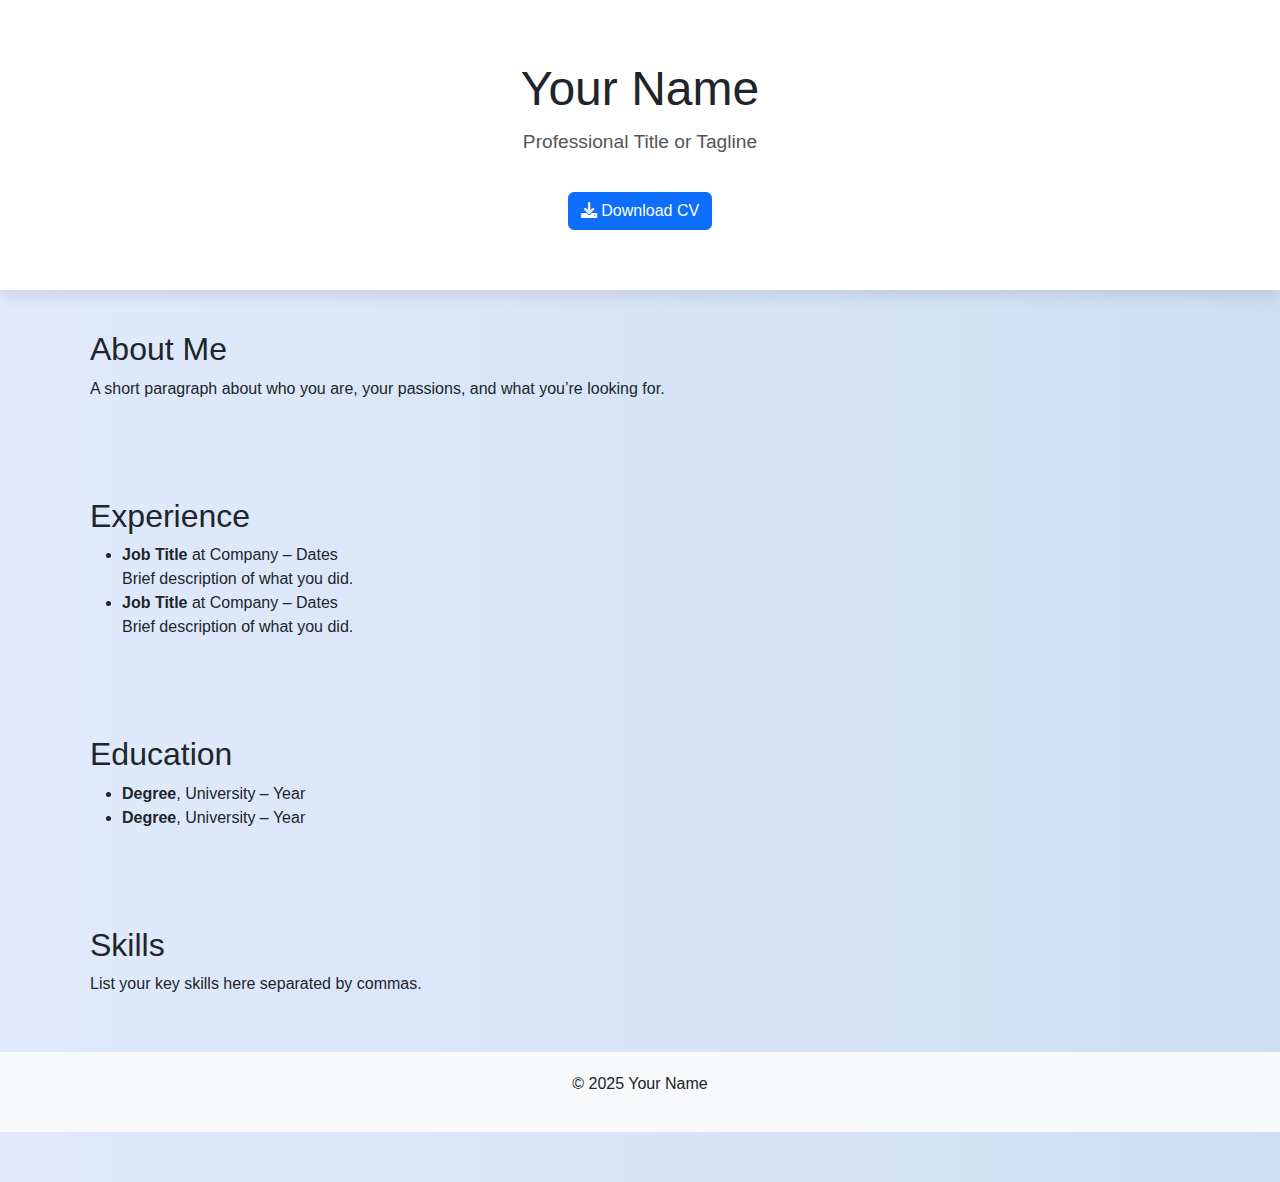
<file: index.html>
<!DOCTYPE html>
<html lang="en">
<head>
  <meta charset="UTF-8" />
  <meta name="viewport" content="width=device-width, initial-scale=1.0" />
  <title>My CV</title>
  <link href="https://cdn.jsdelivr.net/npm/bootstrap@5.3.2/dist/css/bootstrap.min.css" rel="stylesheet">
  <link href="https://cdnjs.cloudflare.com/ajax/libs/font-awesome/6.0.0-beta3/css/all.min.css" rel="stylesheet">
  <style>
    body {
      font-family: 'Segoe UI', Tahoma, Geneva, Verdana, sans-serif;
      background: linear-gradient(to right, #e0eafc, #cfdef3);
      padding-bottom: 50px;
    }
    .hero {
      background: #fff;
      padding: 60px 20px;
      text-align: center;
      box-shadow: 0 5px 15px rgba(0,0,0,0.1);
    }
    .hero h1 {
      font-size: 3em;
      margin-bottom: 10px;
    }
    .hero p {
      font-size: 1.2em;
      color: #555;
    }
    .section {
      padding: 40px 20px;
    }
    .download-btn {
      margin-top: 20px;
    }
    footer {
      background: #f8f9fa;
      padding: 20px;
      text-align: center;
    }
  </style>
</head>
<body>
  <div class="hero">
    <h1>Your Name</h1>
    <p>Professional Title or Tagline</p>
    <a href="cv.pdf" class="btn btn-primary download-btn" download><i class="fas fa-download"></i> Download CV</a>
  </div>

  <div class="section container">
    <h2>About Me</h2>
    <p>A short paragraph about who you are, your passions, and what you’re looking for.</p>
  </div>

  <div class="section container">
    <h2>Experience</h2>
    <ul>
      <li><strong>Job Title</strong> at Company – Dates<br/>Brief description of what you did.</li>
      <li><strong>Job Title</strong> at Company – Dates<br/>Brief description of what you did.</li>
    </ul>
  </div>

  <div class="section container">
    <h2>Education</h2>
    <ul>
      <li><strong>Degree</strong>, University – Year</li>
      <li><strong>Degree</strong>, University – Year</li>
    </ul>
  </div>

  <div class="section container">
    <h2>Skills</h2>
    <p>List your key skills here separated by commas.</p>
  </div>

  <footer>
    <p>&copy; 2025 Your Name</p>
  </footer>
</body>
</html>
</file>
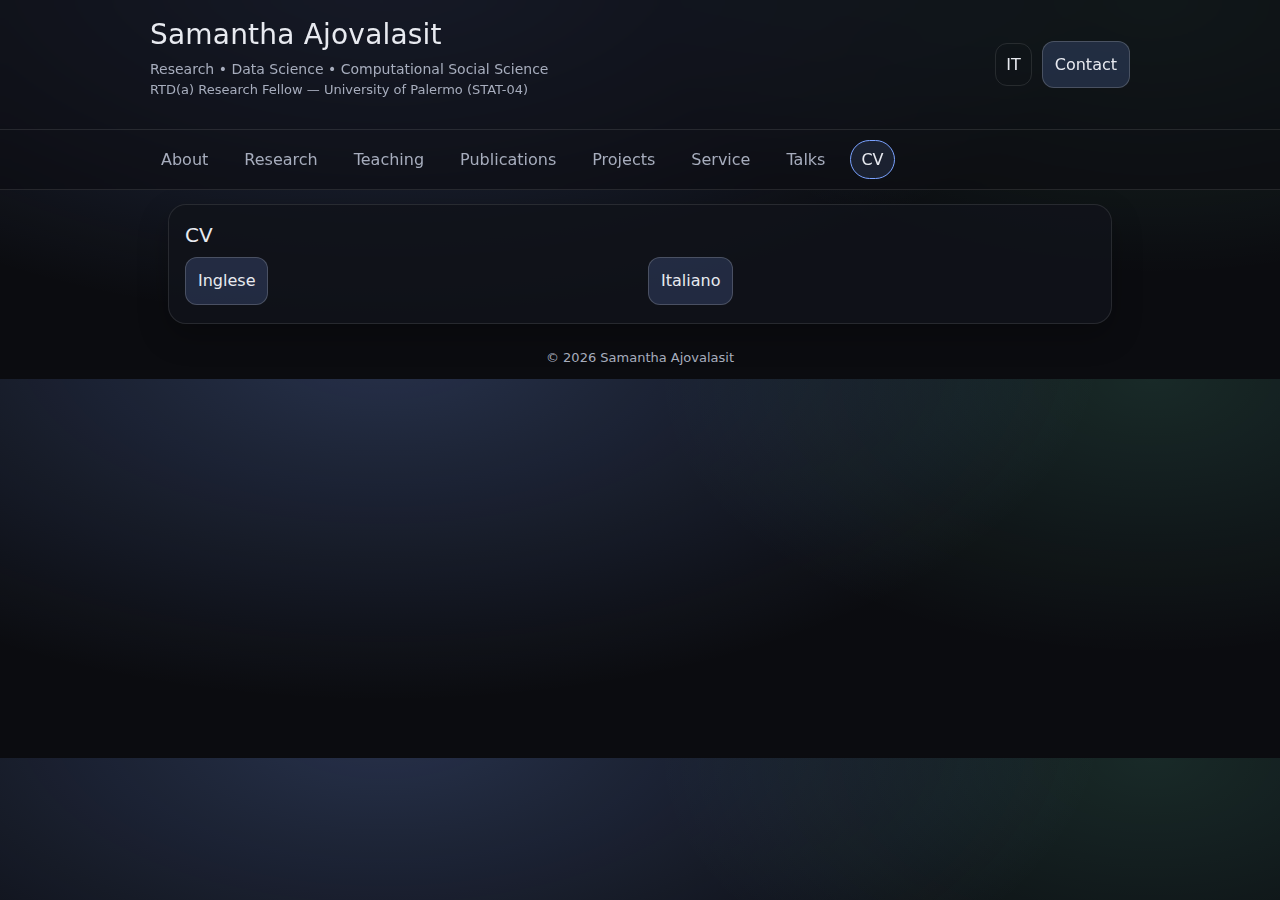
<file: cv.html>
<!doctype html>
<html lang="en">
<head>
  <meta charset="utf-8" />
  <meta name="viewport" content="width=device-width, initial-scale=1" />
  <title>CV — Samantha Ajovalasit</title>
  <meta name="description" content="Curriculum Vitae downloads" />
  <link
    rel="stylesheet"
    href="https://cdn.jsdelivr.net/npm/bootstrap@5.3.3/dist/css/bootstrap.min.css"
    integrity="sha384-QWTKZyjpPEjISv5WaRU9OFeRpok6YctnYmDr5pNlyT2bRjXh0JMhjY6hW+ALEwIH"
    crossorigin="anonymous"
  />
  <link rel="stylesheet" href="assets/css/style.css" />
  <script defer src="assets/js/main.js"></script>
</head>

<body>
  <a class="skip" href="#content">Skip to content</a>

  <header class="site-header">
    <div class="container site-container header-inner">
      <div>
        <h1 class="title">Samantha Ajovalasit</h1>
        <p class="subtitle" data-i18n="tagline">Research • Data Science • STAT-04</p>
        <p class="small" data-i18n="currentRole">
          RTD(a) Research Fellow — University of Palermo (STAT-04)
        </p>
      </div>

      <div class="header-actions">
        <button class="lang" id="langToggle" aria-label="Toggle language">IT</button>
        <a class="btn-custom" href="index.html#contact" data-i18n="contactBtn">Contact</a>
      </div>
    </div>

    <nav class="nav">
      <div class="container site-container nav-inner">
        <a href="index.html" data-i18n="navAbout">About</a>
        <a href="interests.html" data-i18n="navInterests">Research</a>
        <a href="teaching.html" data-i18n="navTeaching">Teaching</a>
        <a href="publications.html" data-i18n="navPublications">Publications</a>
        <a href="projects.html" data-i18n="navProjects">Projects</a>
        <a href="service.html" data-i18n="navService">Service</a>
        <a href="talks.html" data-i18n="navTalks">Talks</a>
        <a href="cv.html" class="active" data-i18n="navCV">CV</a>
      </div>
    </nav>
  </header>

  <main id="content" class="container site-container">

    <!-- CV DOWNLOADS -->
    <section id="cv" class="panel">
      <h2 data-i18n="cvTitle">CV</h2>
      <div class="row g-3">
        <div class="col-12 col-md-6">
          <div class="actions">
            <a class="btn-custom" href="assets/files/CV_ENG_short.pdf" target="_blank" rel="noreferrer">Inglese</a>
          </div>
        </div>
        <div class="col-12 col-md-6">
          <div class="actions">
            <a class="btn-custom" href="assets/files/CV_ITA_short.pdf" target="_blank" rel="noreferrer">Italiano</a>
          </div>
        </div>
      </div>
    </section>

    <footer class="footer">
      <p class="small">© <span id="year"></span> Samantha Ajovalasit</p>
    </footer>

  </main>

  <script
    src="https://cdn.jsdelivr.net/npm/bootstrap@5.3.3/dist/js/bootstrap.bundle.min.js"
    integrity="sha384-YvpcrYf0tY3lHB60NNkmXc5s9fDVZLESaAA55NDzOxhy9GkcIdslK1eN7N6jIeHz"
    crossorigin="anonymous"
  ></script>
</body>
</html>
</file>
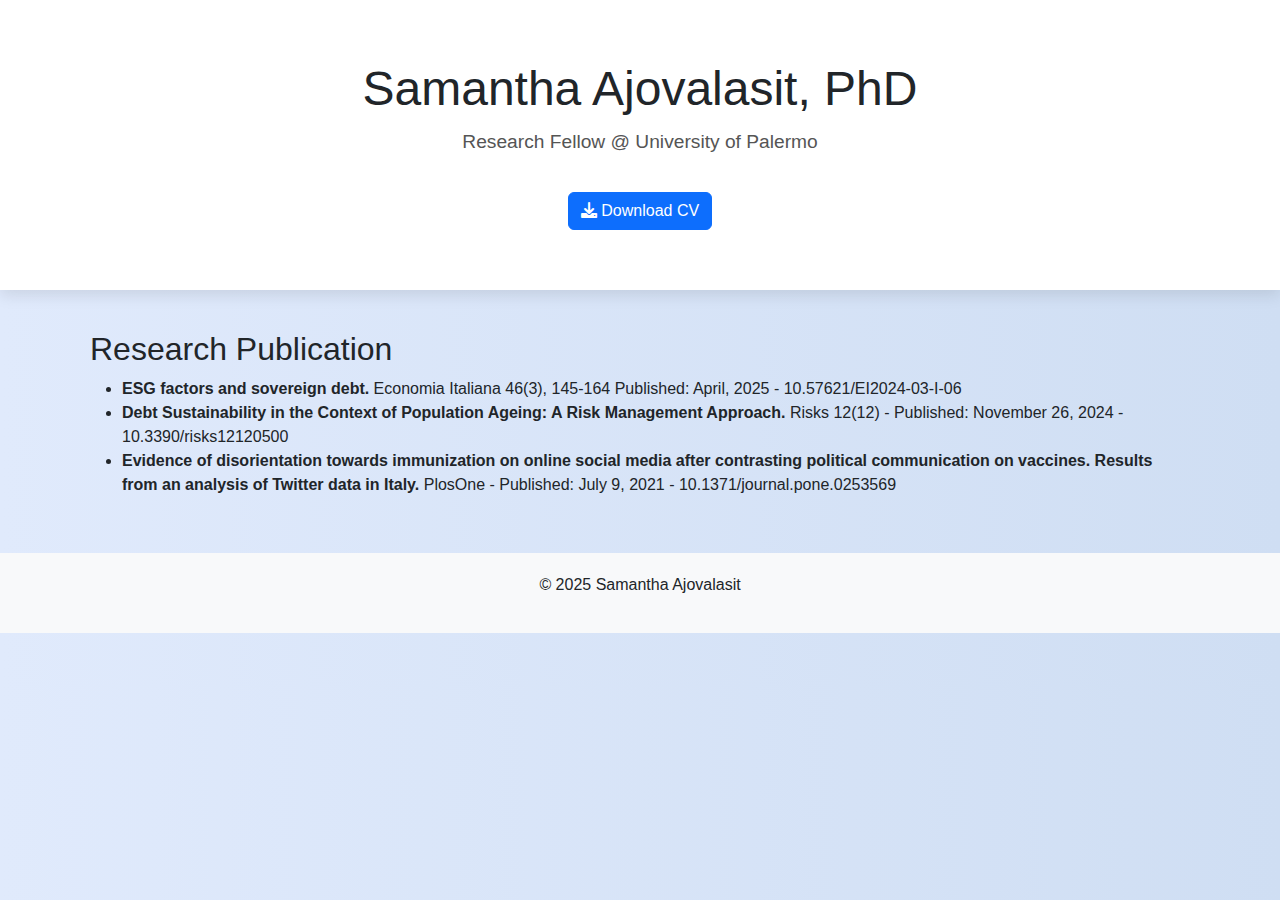
<file: index copy.html>
<!DOCTYPE html>
<html lang="en">
<head>
  <meta charset="UTF-8" />
  <meta name="viewport" content="width=device-width, initial-scale=1.0" />
  <title>My CV</title>
  <link href="https://cdn.jsdelivr.net/npm/bootstrap@5.3.2/dist/css/bootstrap.min.css" rel="stylesheet">
  <link href="https://cdnjs.cloudflare.com/ajax/libs/font-awesome/6.0.0-beta3/css/all.min.css" rel="stylesheet">
  <link rel="stylesheet" href="style.css">
</head>
<!-- <style>
  body {
    font-family: 'Segoe UI', Tahoma, Geneva, Verdana, sans-serif;
    background: linear-gradient(to right, #e0eafc, #cfdef3);
    padding-bottom: 50px;
  }
  .hero {
    background: #fff;
    padding: 60px 20px;
    text-align: center;
    box-shadow: 0 5px 15px rgba(0,0,0,0.1);
  }
  .hero h1 {
    font-size: 3em;
    margin-bottom: 10px;
  }
  .hero p {
    font-size: 1.2em;
    color: #555;
  }
  .section {
    padding: 40px 20px;
  }
  .download-btn {
    margin-top: 20px;
  }
  footer {
    background: #f8f9fa;
    padding: 20px;
    text-align: center;
  }
</style> -->
<body>
  <div class="hero">
    <h1>Samantha Ajovalasit, PhD</h1>
    <p>Research Fellow @ University of Palermo</p>
    <a href="cv.pdf" class="btn btn-primary download-btn" download><i class="fas fa-download"></i> Download CV</a>
  </div>



  <!-- <div class="section container">
    <h2>About Me</h2>
    <p>A short paragraph about who you are, your passions, and what you’re looking for.</p>
  </div> -->
<!-- 
  <div class="section container">
    <h2>Experience</h2>
    <ul>
      <li><strong>Job Title</strong> at Company – Dates<br/>Brief description of what you did.</li>
      <li><strong>Job Title</strong> at Company – Dates<br/>Brief description of what you did.</li>
    </ul>
  </div> -->

  <!-- <div class="section container">
    <h2>Education</h2>
    <ul>
      <li><strong>Degree</strong>, University – Year</li>
      <li><strong>Degree</strong>, University – Year</li>
    </ul>
  </div> -->

  <div class="section container">
    <h2>Research Publication</h2>
    <ul>
      <li><strong>ESG factors and sovereign debt.</strong>  Economia Italiana 46(3), 145-164 Published: April, 2025
        - <href>10.57621/EI2024-03-I-06</href></li>
      <li><strong>Debt Sustainability in the Context of Population Ageing: A Risk Management Approach.</strong>
        Risks 12(12) - Published: November 26, 2024 - <href>10.3390/risks12120500</href></li>
      <li><strong>Evidence of disorientation towards immunization on online social media after contrasting
        political communication on vaccines. Results from an analysis of Twitter data in Italy. </strong> PlosOne -
        Published: July 9, 2021 -  <href>10.1371/journal.pone.0253569</href></li>
    </ul>
  </div>

  <!-- <div class="section container">
    <h2>Skills</h2>
    <p>List your key skills here separated by commas.</p>
  </div> -->

  <footer>
    <p>&copy; 2025 Samantha Ajovalasit</p>
  </footer>
</body>
</html>
</file>
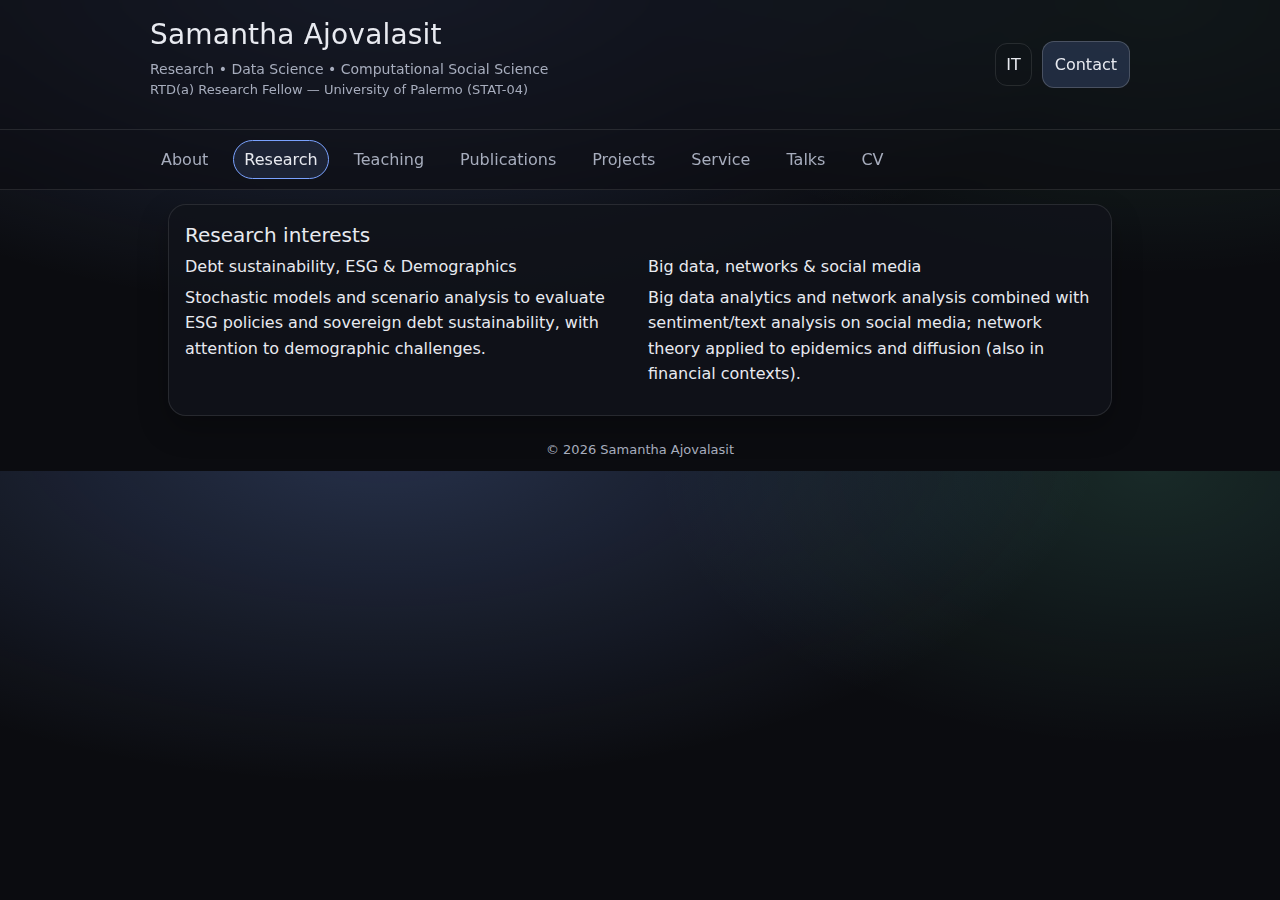
<file: interests.html>
<!doctype html>
<html lang="en">
<head>
  <meta charset="utf-8" />
  <meta name="viewport" content="width=device-width, initial-scale=1" />
  <title>Research — Samantha Ajovalasit</title>
  <meta name="description" content="Research interests and focus areas" />
  <link
    rel="stylesheet"
    href="https://cdn.jsdelivr.net/npm/bootstrap@5.3.3/dist/css/bootstrap.min.css"
    integrity="sha384-QWTKZyjpPEjISv5WaRU9OFeRpok6YctnYmDr5pNlyT2bRjXh0JMhjY6hW+ALEwIH"
    crossorigin="anonymous"
  />
  <link rel="stylesheet" href="assets/css/style.css" />
  <script defer src="assets/js/main.js"></script>
</head>

<body>
  <a class="skip" href="#content">Skip to content</a>

  <header class="site-header">
    <div class="container site-container header-inner">
      <div>
        <h1 class="title">Samantha Ajovalasit</h1>
        <p class="subtitle" data-i18n="tagline">Research • Data Science • STAT-04</p>
        <p class="small" data-i18n="currentRole">
          RTD(a) Research Fellow — University of Palermo (STAT-04)
        </p>
      </div>

      <div class="header-actions">
        <button class="lang" id="langToggle" aria-label="Toggle language">IT</button>
        <a class="btn-custom" href="index.html#contact" data-i18n="contactBtn">Contact</a>
      </div>
    </div>

    <nav class="nav">
      <div class="container site-container nav-inner">
        <a href="index.html" data-i18n="navAbout">About</a>
        <a href="interests.html" class="active" data-i18n="navInterests">Research</a>
        <a href="teaching.html" data-i18n="navTeaching">Teaching</a>
        <a href="publications.html" data-i18n="navPublications">Publications</a>
        <a href="projects.html" data-i18n="navProjects">Projects</a>
        <a href="service.html" data-i18n="navService">Service</a>
        <a href="talks.html" data-i18n="navTalks">Talks</a>
        <a href="cv.html" data-i18n="navCV">CV</a>
      </div>
    </nav>
  </header>

  <main id="content" class="container site-container">

    <!-- RESEARCH INTERESTS -->
    <section id="interests" class="panel">
      <h2 data-i18n="interestsTitle">Research interests</h2>
      <div class="row g-3">
        <div class="col-12 col-md-6">
          <h3 data-i18n="ri1Title">Debt sustainability, ESG & Demographics</h3>
          <p data-i18n="ri1Body">
            Stochastic models and scenario analysis to evaluate ESG policies and sovereign debt sustainability,
            with attention to demographic challenges.
          </p>
        </div>
        <div class="col-12 col-md-6">
          <h3 data-i18n="ri2Title">Big data, networks & social media</h3>
          <p data-i18n="ri2Body">
            Big data analytics and network analysis combined with sentiment/text analysis on social media;
            network theory applied to epidemics and diffusion (also in financial contexts).
          </p>
        </div>
      </div>
    </section>

    <footer class="footer">
      <p class="small">© <span id="year"></span> Samantha Ajovalasit</p>
    </footer>

  </main>

  <script
    src="https://cdn.jsdelivr.net/npm/bootstrap@5.3.3/dist/js/bootstrap.bundle.min.js"
    integrity="sha384-YvpcrYf0tY3lHB60NNkmXc5s9fDVZLESaAA55NDzOxhy9GkcIdslK1eN7N6jIeHz"
    crossorigin="anonymous"
  ></script>
</body>
</html>
</file>
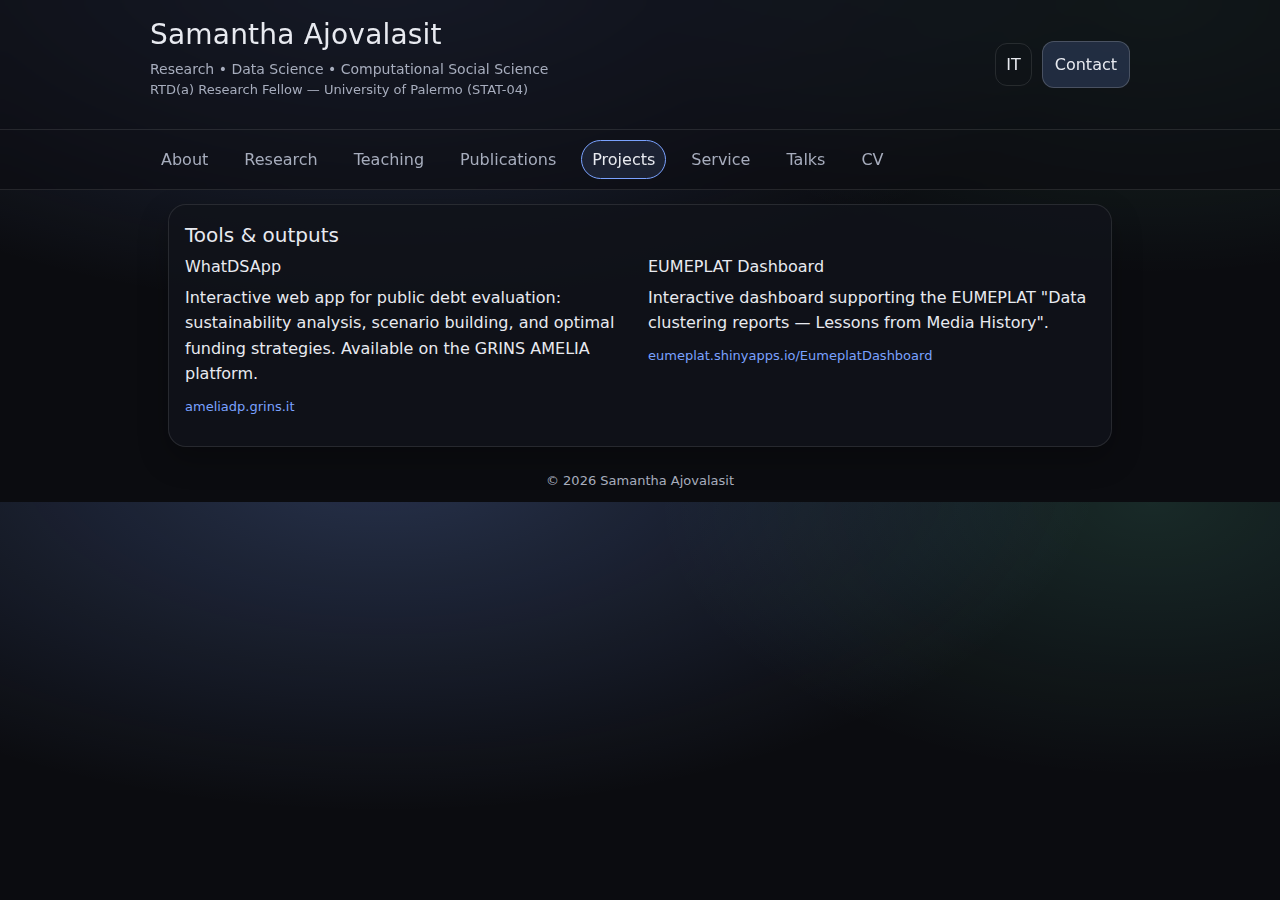
<file: projects.html>
<!doctype html>
<html lang="en">
<head>
  <meta charset="utf-8" />
  <meta name="viewport" content="width=device-width, initial-scale=1" />
  <title>Projects — Samantha Ajovalasit</title>
  <meta name="description" content="Tools and research outputs" />
  <link
    rel="stylesheet"
    href="https://cdn.jsdelivr.net/npm/bootstrap@5.3.3/dist/css/bootstrap.min.css"
    integrity="sha384-QWTKZyjpPEjISv5WaRU9OFeRpok6YctnYmDr5pNlyT2bRjXh0JMhjY6hW+ALEwIH"
    crossorigin="anonymous"
  />
  <link rel="stylesheet" href="assets/css/style.css" />
  <script defer src="assets/js/main.js"></script>
</head>

<body>
  <a class="skip" href="#content">Skip to content</a>

  <header class="site-header">
    <div class="container site-container header-inner">
      <div>
        <h1 class="title">Samantha Ajovalasit</h1>
        <p class="subtitle" data-i18n="tagline">Research • Data Science • STAT-04</p>
        <p class="small" data-i18n="currentRole">
          RTD(a) Research Fellow — University of Palermo (STAT-04)
        </p>
      </div>

      <div class="header-actions">
        <button class="lang" id="langToggle" aria-label="Toggle language">IT</button>
        <a class="btn-custom" href="index.html#contact" data-i18n="contactBtn">Contact</a>
      </div>
    </div>

    <nav class="nav">
      <div class="container site-container nav-inner">
        <a href="index.html" data-i18n="navAbout">About</a>
        <a href="interests.html" data-i18n="navInterests">Research</a>
        <a href="teaching.html" data-i18n="navTeaching">Teaching</a>
        <a href="publications.html" data-i18n="navPublications">Publications</a>
        <a href="projects.html" class="active" data-i18n="navProjects">Projects</a>
        <a href="service.html" data-i18n="navService">Service</a>
        <a href="talks.html" data-i18n="navTalks">Talks</a>
        <a href="cv.html" data-i18n="navCV">CV</a>
      </div>
    </nav>
  </header>

  <main id="content" class="container site-container">

    <!-- PROJECTS / APPS -->
    <section id="projects" class="panel">
      <h2 data-i18n="projectsTitle">Tools & outputs</h2>
      <div class="row g-3">
        <div class="col-12 col-md-6">
          <h3>WhatDSApp</h3>
          <p data-i18n="proj1">
            Interactive web app for public debt evaluation: sustainability analysis, scenario building, and optimal funding strategies.
            Available on the GRINS AMELIA platform.
          </p>
          <p class="small">
            <a href="https://ameliadp.grins.it/" target="_blank" rel="noreferrer">ameliadp.grins.it</a>
          </p>
        </div>
        <div class="col-12 col-md-6">
          <h3>EUMEPLAT Dashboard</h3>
          <p data-i18n="proj2">
            Interactive dashboard supporting the EUMEPLAT "Data clustering reports — Lessons from Media History".
          </p>
          <p class="small">
            <a href="https://eumeplat.shinyapps.io/EumeplatDashboard/" target="_blank" rel="noreferrer">eumeplat.shinyapps.io/EumeplatDashboard</a>
          </p>
        </div>
      </div>
    </section>

    <footer class="footer">
      <p class="small">© <span id="year"></span> Samantha Ajovalasit</p>
    </footer>

  </main>

  <script
    src="https://cdn.jsdelivr.net/npm/bootstrap@5.3.3/dist/js/bootstrap.bundle.min.js"
    integrity="sha384-YvpcrYf0tY3lHB60NNkmXc5s9fDVZLESaAA55NDzOxhy9GkcIdslK1eN7N6jIeHz"
    crossorigin="anonymous"
  ></script>
</body>
</html>
</file>
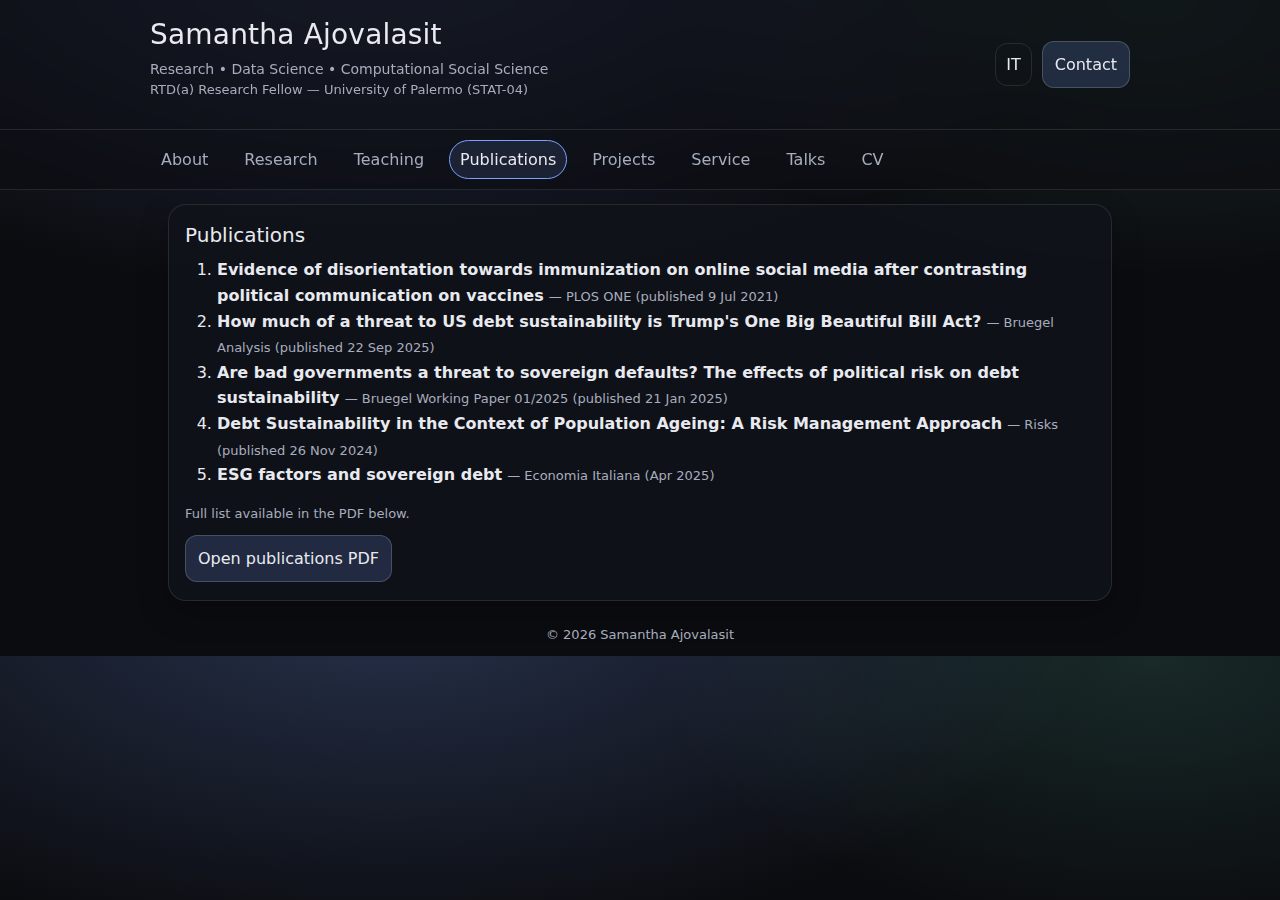
<file: publications.html>
<!doctype html>
<html lang="en">
<head>
  <meta charset="utf-8" />
  <meta name="viewport" content="width=device-width, initial-scale=1" />
  <title>Publications — Samantha Ajovalasit</title>
  <meta name="description" content="Selected publications and research output" />
  <link
    rel="stylesheet"
    href="https://cdn.jsdelivr.net/npm/bootstrap@5.3.3/dist/css/bootstrap.min.css"
    integrity="sha384-QWTKZyjpPEjISv5WaRU9OFeRpok6YctnYmDr5pNlyT2bRjXh0JMhjY6hW+ALEwIH"
    crossorigin="anonymous"
  />
  <link rel="stylesheet" href="assets/css/style.css" />
  <script defer src="assets/js/main.js"></script>
</head>

<body>
  <a class="skip" href="#content">Skip to content</a>

  <header class="site-header">
    <div class="container site-container header-inner">
      <div>
        <h1 class="title">Samantha Ajovalasit</h1>
        <p class="subtitle" data-i18n="tagline">Research • Data Science • STAT-04</p>
        <p class="small" data-i18n="currentRole">
          RTD(a) Research Fellow — University of Palermo (STAT-04)
        </p>
      </div>

      <div class="header-actions">
        <button class="lang" id="langToggle" aria-label="Toggle language">IT</button>
        <a class="btn-custom" href="index.html#contact" data-i18n="contactBtn">Contact</a>
      </div>
    </div>

    <nav class="nav">
      <div class="container site-container nav-inner">
        <a href="index.html" data-i18n="navAbout">About</a>
        <a href="interests.html" data-i18n="navInterests">Research</a>
        <a href="teaching.html" data-i18n="navTeaching">Teaching</a>
        <a href="publications.html" class="active" data-i18n="navPublications">Publications</a>
        <a href="projects.html" data-i18n="navProjects">Projects</a>
        <a href="service.html" data-i18n="navService">Service</a>
        <a href="talks.html" data-i18n="navTalks">Talks</a>
        <a href="cv.html" data-i18n="navCV">CV</a>
      </div>
    </nav>
  </header>

  <main id="content" class="container site-container">

    <!-- PUBLICATIONS -->
    <section id="publications" class="panel">
      <h2 data-i18n="pubTitle">Publications (selected)</h2>

      <ol class="pubs">
          <li>
            <strong>Evidence of disorientation towards immunization on online social media after contrasting political communication on vaccines</strong>
            <span class="small"> — PLOS ONE (published 9 Jul 2021)</span>
          </li>
          <li>
            <strong>How much of a threat to US debt sustainability is Trump's One Big Beautiful Bill Act?</strong>
            <span class="small"> — Bruegel Analysis (published 22 Sep 2025)</span>
          </li>
          <li>
            <strong>Are bad governments a threat to sovereign defaults? The effects of political risk on debt sustainability</strong>
            <span class="small"> — Bruegel Working Paper 01/2025 (published 21 Jan 2025)</span>
          </li>
        <li>
          <strong>Debt Sustainability in the Context of Population Ageing: A Risk Management Approach</strong>
          <span class="small"> — Risks (published 26 Nov 2024)</span>
        </li>
        <li>
          <strong>ESG factors and sovereign debt</strong>
          <span class="small"> — Economia Italiana (Apr 2025)</span>
        </li>
      </ol>

      <p class="small" data-i18n="pubNote">
        You can also provide a full publications list as a PDF.
      </p>

      <div class="actions">
        <a class="btn-custom" href="assets/files/publications.pdf" target="_blank" rel="noreferrer" data-i18n="pubPdfBtn">
          Open publications PDF
        </a>
      </div>
    </section>

    <footer class="footer">
      <p class="small">© <span id="year"></span> Samantha Ajovalasit</p>
    </footer>

  </main>

  <script
    src="https://cdn.jsdelivr.net/npm/bootstrap@5.3.3/dist/js/bootstrap.bundle.min.js"
    integrity="sha384-YvpcrYf0tY3lHB60NNkmXc5s9fDVZLESaAA55NDzOxhy9GkcIdslK1eN7N6jIeHz"
    crossorigin="anonymous"
  ></script>
</body>
</html>
</file>
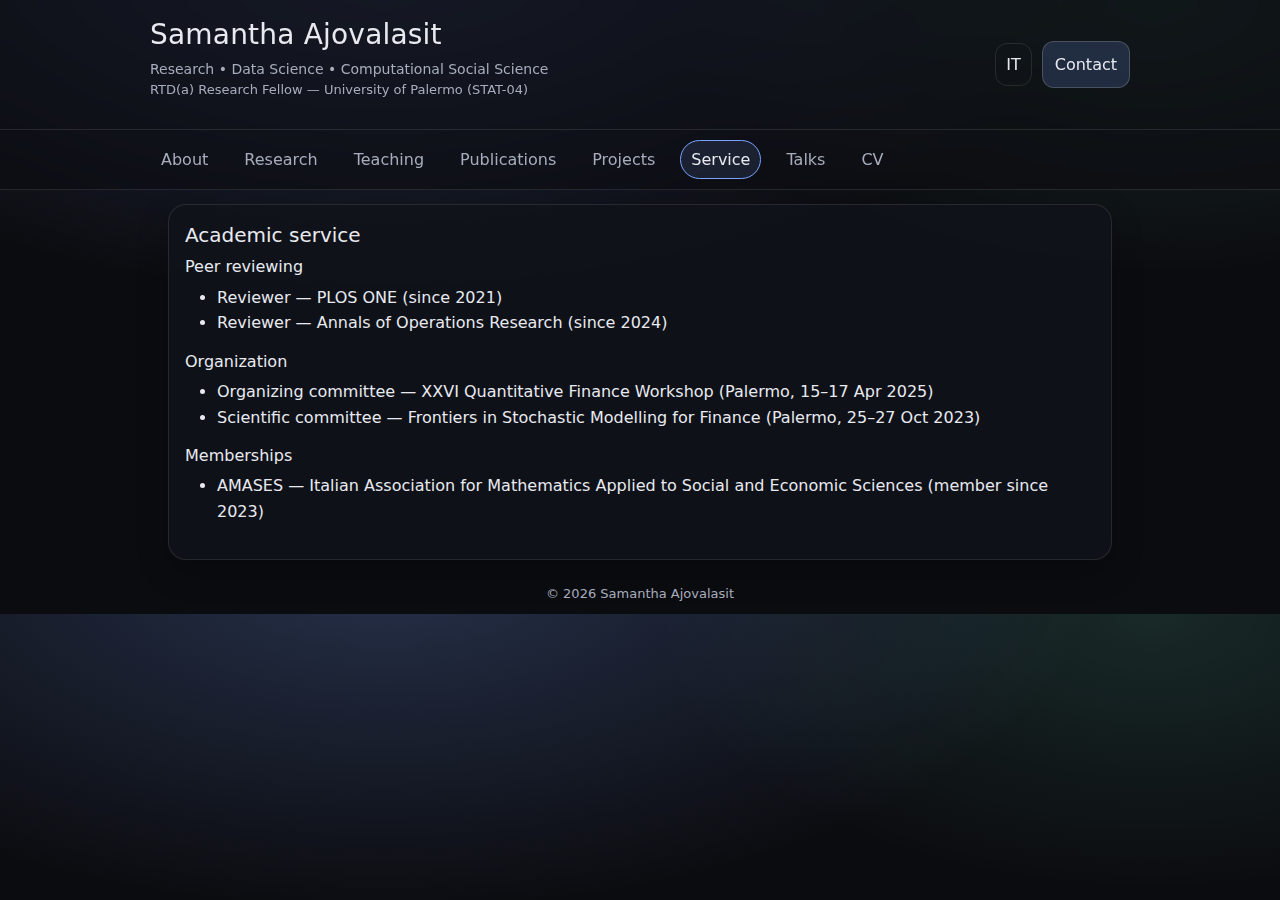
<file: service.html>
<!doctype html>
<html lang="en">
<head>
  <meta charset="utf-8" />
  <meta name="viewport" content="width=device-width, initial-scale=1" />
  <title>Service — Samantha Ajovalasit</title>
  <meta name="description" content="Academic service and professional activities" />
  <link
    rel="stylesheet"
    href="https://cdn.jsdelivr.net/npm/bootstrap@5.3.3/dist/css/bootstrap.min.css"
    integrity="sha384-QWTKZyjpPEjISv5WaRU9OFeRpok6YctnYmDr5pNlyT2bRjXh0JMhjY6hW+ALEwIH"
    crossorigin="anonymous"
  />
  <link rel="stylesheet" href="assets/css/style.css" />
  <script defer src="assets/js/main.js"></script>
</head>

<body>
  <a class="skip" href="#content">Skip to content</a>

  <header class="site-header">
    <div class="container site-container header-inner">
      <div>
        <h1 class="title">Samantha Ajovalasit</h1>
        <p class="subtitle" data-i18n="tagline">Research • Data Science • STAT-04</p>
        <p class="small" data-i18n="currentRole">
          RTD(a) Research Fellow — University of Palermo (STAT-04)
        </p>
      </div>

      <div class="header-actions">
        <button class="lang" id="langToggle" aria-label="Toggle language">IT</button>
        <a class="btn-custom" href="index.html#contact" data-i18n="contactBtn">Contact</a>
      </div>
    </div>

    <nav class="nav">
      <div class="container site-container nav-inner">
        <a href="index.html" data-i18n="navAbout">About</a>
        <a href="interests.html" data-i18n="navInterests">Research</a>
        <a href="teaching.html" data-i18n="navTeaching">Teaching</a>
        <a href="publications.html" data-i18n="navPublications">Publications</a>
        <a href="projects.html" data-i18n="navProjects">Projects</a>
        <a href="service.html" class="active" data-i18n="navService">Service</a>
        <a href="talks.html" data-i18n="navTalks">Talks</a>
        <a href="cv.html" data-i18n="navCV">CV</a>
      </div>
    </nav>
  </header>

  <main id="content" class="container site-container">

    <!-- SERVICE -->
    <section id="service" class="panel">
      <h2 data-i18n="serviceTitle">Academic service</h2>

      <h3 data-i18n="reviewingTitle">Peer reviewing</h3>
      <ul>
        <li data-i18n="rev1">Reviewer — PLOS ONE (since 2021)</li>
        <li data-i18n="rev2">Reviewer — Annals of Operations Research (since 2024)</li>
      </ul>

      <h3 data-i18n="orgTitle">Organization</h3>
      <ul>
        <li data-i18n="org1">Organizing committee — XXVI Quantitative Finance Workshop (Palermo, 15–17 Apr 2025)</li>
        <li data-i18n="org2">Scientific committee — Frontiers in Stochastic Modelling for Finance (Palermo, 25–27 Oct 2023)</li>
      </ul>

      <h3 data-i18n="membershipTitle">Memberships</h3>
      <ul>
        <li data-i18n="mem1">AMASES — Italian Association for Mathematics Applied to Social and Economic Sciences (member since 2023)</li>
      </ul>
    </section>

    <footer class="footer">
      <p class="small">© <span id="year"></span> Samantha Ajovalasit</p>
    </footer>

  </main>

  <script
    src="https://cdn.jsdelivr.net/npm/bootstrap@5.3.3/dist/js/bootstrap.bundle.min.js"
    integrity="sha384-YvpcrYf0tY3lHB60NNkmXc5s9fDVZLESaAA55NDzOxhy9GkcIdslK1eN7N6jIeHz"
    crossorigin="anonymous"
  ></script>
</body>
</html>
</file>
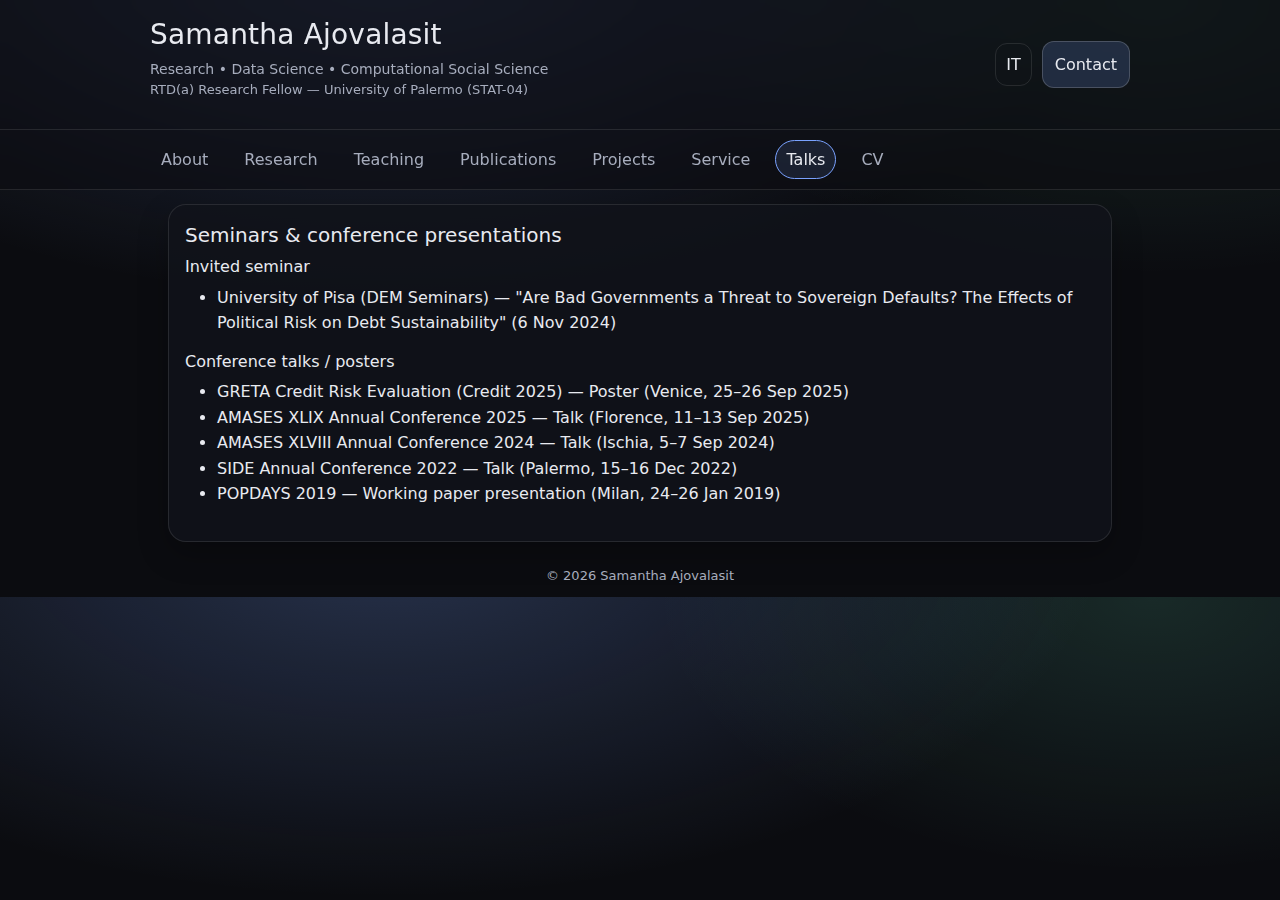
<file: talks.html>
<!doctype html>
<html lang="en">
<head>
  <meta charset="utf-8" />
  <meta name="viewport" content="width=device-width, initial-scale=1" />
  <title>Talks — Samantha Ajovalasit</title>
  <meta name="description" content="Seminars and conference presentations" />
  <link
    rel="stylesheet"
    href="https://cdn.jsdelivr.net/npm/bootstrap@5.3.3/dist/css/bootstrap.min.css"
    integrity="sha384-QWTKZyjpPEjISv5WaRU9OFeRpok6YctnYmDr5pNlyT2bRjXh0JMhjY6hW+ALEwIH"
    crossorigin="anonymous"
  />
  <link rel="stylesheet" href="assets/css/style.css" />
  <script defer src="assets/js/main.js"></script>
</head>

<body>
  <a class="skip" href="#content">Skip to content</a>

  <header class="site-header">
    <div class="container site-container header-inner">
      <div>
        <h1 class="title">Samantha Ajovalasit</h1>
        <p class="subtitle" data-i18n="tagline">Research • Data Science • STAT-04</p>
        <p class="small" data-i18n="currentRole">
          RTD(a) Research Fellow — University of Palermo (STAT-04)
        </p>
      </div>

      <div class="header-actions">
        <button class="lang" id="langToggle" aria-label="Toggle language">IT</button>
        <a class="btn-custom" href="index.html#contact" data-i18n="contactBtn">Contact</a>
      </div>
    </div>

    <nav class="nav">
      <div class="container site-container nav-inner">
        <a href="index.html" data-i18n="navAbout">About</a>
        <a href="interests.html" data-i18n="navInterests">Research</a>
        <a href="teaching.html" data-i18n="navTeaching">Teaching</a>
        <a href="publications.html" data-i18n="navPublications">Publications</a>
        <a href="projects.html" data-i18n="navProjects">Projects</a>
        <a href="service.html" data-i18n="navService">Service</a>
        <a href="talks.html" class="active" data-i18n="navTalks">Talks</a>
        <a href="cv.html" data-i18n="navCV">CV</a>
      </div>
    </nav>
  </header>

  <main id="content" class="container site-container">

    <!-- TALKS -->
    <section id="talks" class="panel">
      <h2 data-i18n="talksTitle">Seminars & conference presentations</h2>

      <h3 data-i18n="seminarsTitle">Invited seminar</h3>
      <ul>
        <li data-i18n="sem1">
          University of Pisa (DEM Seminars) — "Are Bad Governments a Threat to Sovereign Defaults? The Effects of Political Risk on Debt Sustainability"
          (6 Nov 2024)
        </li>
      </ul>

      <h3 data-i18n="confTitle">Conference talks / posters</h3>
      <ul>
        <li data-i18n="c1">GRETA Credit Risk Evaluation (Credit 2025) — Poster (Venice, 25–26 Sep 2025)</li>
        <li data-i18n="c2">AMASES XLIX Annual Conference 2025 — Talk (Florence, 11–13 Sep 2025)</li>
        <li data-i18n="c3">AMASES XLVIII Annual Conference 2024 — Talk (Ischia, 5–7 Sep 2024)</li>
        <li data-i18n="c4">SIDE Annual Conference 2022 — Talk (Palermo, 15–16 Dec 2022)</li>
        <li data-i18n="c5">POPDAYS 2019 — Working paper presentation (Milan, 24–26 Jan 2019)</li>
      </ul>
    </section>

    <footer class="footer">
      <p class="small">© <span id="year"></span> Samantha Ajovalasit</p>
    </footer>

  </main>

  <script
    src="https://cdn.jsdelivr.net/npm/bootstrap@5.3.3/dist/js/bootstrap.bundle.min.js"
    integrity="sha384-YvpcrYf0tY3lHB60NNkmXc5s9fDVZLESaAA55NDzOxhy9GkcIdslK1eN7N6jIeHz"
    crossorigin="anonymous"
  ></script>
</body>
</html>
</file>
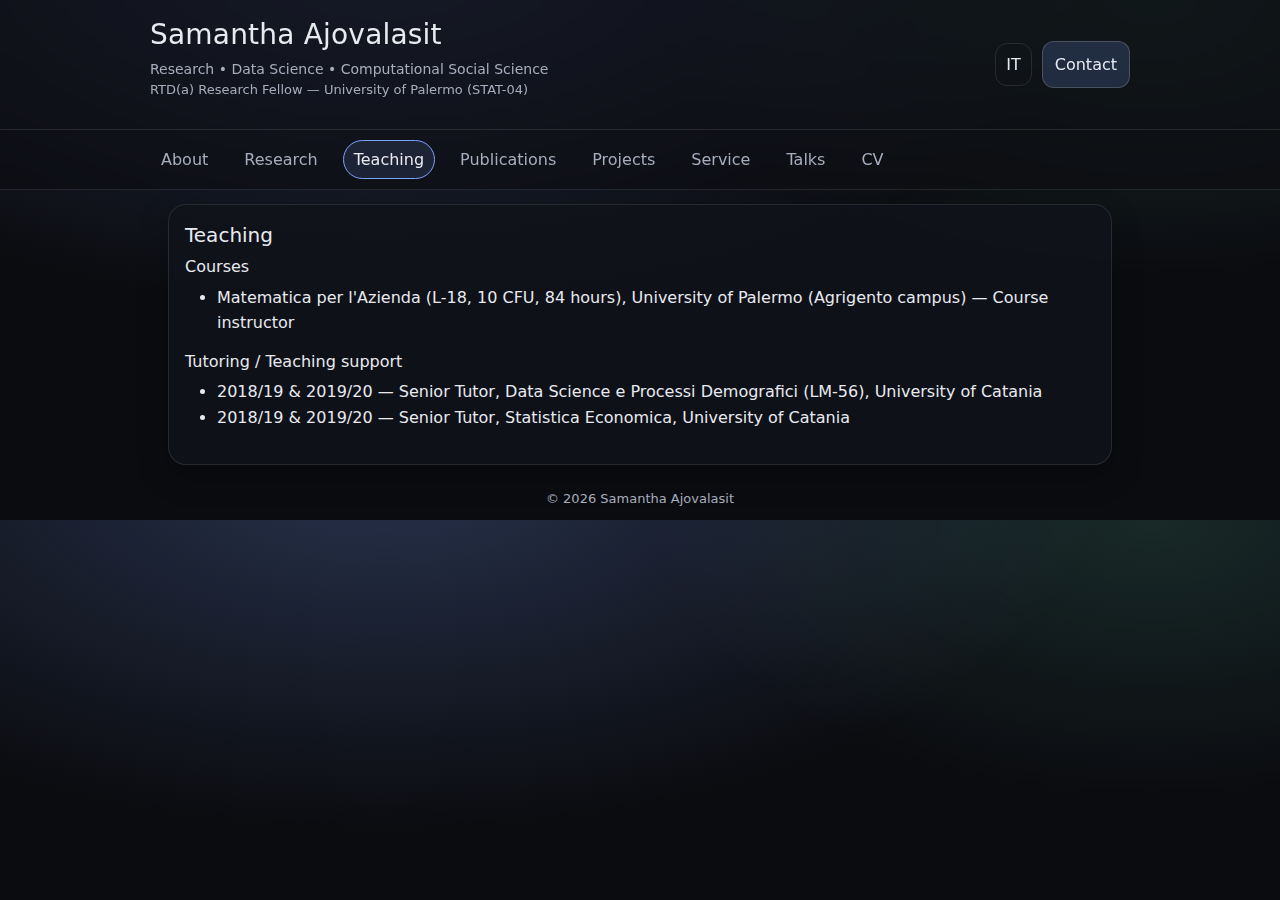
<file: teaching.html>
<!doctype html>
<html lang="en">
<head>
  <meta charset="utf-8" />
  <meta name="viewport" content="width=device-width, initial-scale=1" />
  <title>Teaching — Samantha Ajovalasit</title>
  <meta name="description" content="Teaching experience and courses" />
  <link
    rel="stylesheet"
    href="https://cdn.jsdelivr.net/npm/bootstrap@5.3.3/dist/css/bootstrap.min.css"
    integrity="sha384-QWTKZyjpPEjISv5WaRU9OFeRpok6YctnYmDr5pNlyT2bRjXh0JMhjY6hW+ALEwIH"
    crossorigin="anonymous"
  />
  <link rel="stylesheet" href="assets/css/style.css" />
  <script defer src="assets/js/main.js"></script>
</head>

<body>
  <a class="skip" href="#content">Skip to content</a>

  <header class="site-header">
    <div class="container site-container header-inner">
      <div>
        <h1 class="title">Samantha Ajovalasit</h1>
        <p class="subtitle" data-i18n="tagline">Research • Data Science • STAT-04</p>
        <p class="small" data-i18n="currentRole">
          RTD(a) Research Fellow — University of Palermo (STAT-04)
        </p>
      </div>

      <div class="header-actions">
        <button class="lang" id="langToggle" aria-label="Toggle language">IT</button>
        <a class="btn-custom" href="index.html#contact" data-i18n="contactBtn">Contact</a>
      </div>
    </div>

    <nav class="nav">
      <div class="container site-container nav-inner">
        <a href="index.html" data-i18n="navAbout">About</a>
        <a href="interests.html" data-i18n="navInterests">Research</a>
        <a href="teaching.html" class="active" data-i18n="navTeaching">Teaching</a>
        <a href="publications.html" data-i18n="navPublications">Publications</a>
        <a href="projects.html" data-i18n="navProjects">Projects</a>
        <a href="service.html" data-i18n="navService">Service</a>
        <a href="talks.html" data-i18n="navTalks">Talks</a>
        <a href="cv.html" data-i18n="navCV">CV</a>
      </div>
    </nav>
  </header>

  <main id="content" class="container site-container">

    <!-- TEACHING -->
    <section id="teaching" class="panel">
      <h2 data-i18n="teachingTitle">Teaching</h2>

      <h3 data-i18n="teachCoursesTitle">Courses</h3>
      <ul>
        <li data-i18n="teachA">
          Matematica per l'Azienda (L-18, 10 CFU, 84 hours), University of Palermo (Agrigento campus) — Course instructor
        </li>
      </ul>

      <h3 data-i18n="teachTutoringTitle">Tutoring / Teaching support</h3>
      <ul>
        <li data-i18n="tutor1">
          2018/19 & 2019/20 — Senior Tutor, Data Science e Processi Demografici (LM-56), University of Catania
        </li>
        <li data-i18n="tutor2">
          2018/19 & 2019/20 — Senior Tutor, Statistica Economica, University of Catania
        </li>
      </ul>
    </section>

    <footer class="footer">
      <p class="small">© <span id="year"></span> Samantha Ajovalasit</p>
    </footer>

  </main>

  <script
    src="https://cdn.jsdelivr.net/npm/bootstrap@5.3.3/dist/js/bootstrap.bundle.min.js"
    integrity="sha384-YvpcrYf0tY3lHB60NNkmXc5s9fDVZLESaAA55NDzOxhy9GkcIdslK1eN7N6jIeHz"
    crossorigin="anonymous"
  ></script>
</body>
</html>
</file>
<file: assets/css/style.css>
:root{
  --bg:#0b0c10;
  --card:#11131a;
  --text:#e8eaf0;
  --muted:#a7adbd;
  --border:rgba(255,255,255,.10);
  --accent:#7aa2ff;
}

*{box-sizing:border-box}
html,body{margin:0;padding:0}
body{
  font-family: ui-sans-serif, system-ui, -apple-system, Segoe UI, Roboto, Helvetica, Arial, "Apple Color Emoji","Segoe UI Emoji";
  background: radial-gradient(1200px 600px at 30% -10%, rgba(122,162,255,.25), transparent 60%),
              radial-gradient(900px 500px at 90% 0%, rgba(120,255,214,.12), transparent 55%),
              var(--bg);
  color:var(--text);
  line-height:1.6;
}

a{color:var(--accent); text-decoration:none}
a:hover{text-decoration:underline}

.site-container{max-width:980px; margin:0 auto; padding:0 18px}
.skip{
  position:absolute; left:-999px; top:auto; width:1px; height:1px; overflow:hidden;
}
.skip:focus{left:18px; top:18px; width:auto; height:auto; background:#fff; color:#000; padding:8px 10px; border-radius:10px}

.site-header{
  position:sticky; top:0;
  backdrop-filter: blur(10px);
  background: rgba(11,12,16,.60);
  border-bottom:1px solid var(--border);
  z-index:10;
}

.header-inner{
  display:flex; align-items:center; justify-content:space-between;
  padding:18px 0;
}

.title{margin:0; font-size:28px; letter-spacing:.2px}
.subtitle{margin:6px 0 0; color:var(--muted); font-size:14px}

.header-actions{display:flex; gap:10px; align-items:center}
.lang{
  border:1px solid var(--border);
  background:transparent;
  color:var(--text);
  padding:8px 10px;
  border-radius:12px;
  cursor:pointer;
}
.lang:hover{border-color:rgba(255,255,255,.25)}

.nav{
  border-top:1px solid var(--border);
}
.nav-inner{
  display:flex; gap:14px; overflow:auto; padding:10px 0;
}
.nav a{
  color:var(--muted);
  padding:6px 10px;
  border-radius:999px;
  border:1px solid transparent;
  white-space:nowrap;
}
.nav a:hover{
  color:var(--text);
  border-color:var(--border);
  text-decoration:none;
}
.nav a.active{
  color:var(--text);
  border-color:var(--accent);
  background: rgba(122,162,255,.12);
}

main{padding:22px 0 44px}

.panel{
  background: rgba(17,19,26,.85);
  border:1px solid var(--border);
  border-radius:18px;
  padding:18px 16px;
  margin:14px 0;
  box-shadow: 0 12px 30px rgba(0,0,0,.25);
}

h2{margin:0 0 10px; font-size:20px}
h3{margin:0 0 8px; font-size:16px; color:var(--text)}
p{margin:0 0 10px}
.small{font-size:13px; color:var(--muted)}
.clean{padding-left:18px}
.links{margin:0; padding-left:18px}

.btn-custom{
  display:inline-flex; align-items:center; justify-content:center;
  padding:10px 12px;
  border-radius:12px;
  border:1px solid rgba(255,255,255,.18);
  background: rgba(122,162,255,.18);
  color:var(--text);
  text-decoration:none;
}
.btn-custom:hover{border-color:rgba(255,255,255,.28); text-decoration:none}
.btn-custom.ghost{background:transparent}
.actions{display:flex; gap:10px; flex-wrap:wrap}

.timeline{display:flex; flex-direction:column; gap:12px}
.item{display:grid; grid-template-columns: 110px 1fr; gap:12px}
.when{color:var(--muted); font-size:13px; padding-top:2px}
.what h3{margin-bottom:4px}

.pillbox{border:1px solid var(--border); border-radius:16px; padding:12px}
.pills{display:flex; flex-wrap:wrap; gap:8px}
.pills span{
  border:1px solid var(--border);
  padding:6px 10px;
  border-radius:999px;
  font-size:13px;
  color:var(--muted);
}

.footer{padding:10px 0 0; text-align:center}
</file>
<file: style.css>
body {
  font-family: 'Segoe UI', Tahoma, Geneva, Verdana, sans-serif;
  background: linear-gradient(to right, #e0eafc, #cfdef3);
  padding-bottom: 50px;
}

.hero {
  background: #fff;
  padding: 60px 20px;
  text-align: center;
  box-shadow: 0 5px 15px rgba(0,0,0,0.1);
}

.hero h1 {
  font-size: 3em;
  margin-bottom: 10px;
}

.hero p {
  font-size: 1.2em;
  color: #555;
}

.section {
  padding: 40px 20px;
}

.download-btn {
  margin-top: 20px;
}

footer {
  background: #f8f9fa;
  padding: 20px;
  text-align: center;
}
</file>
